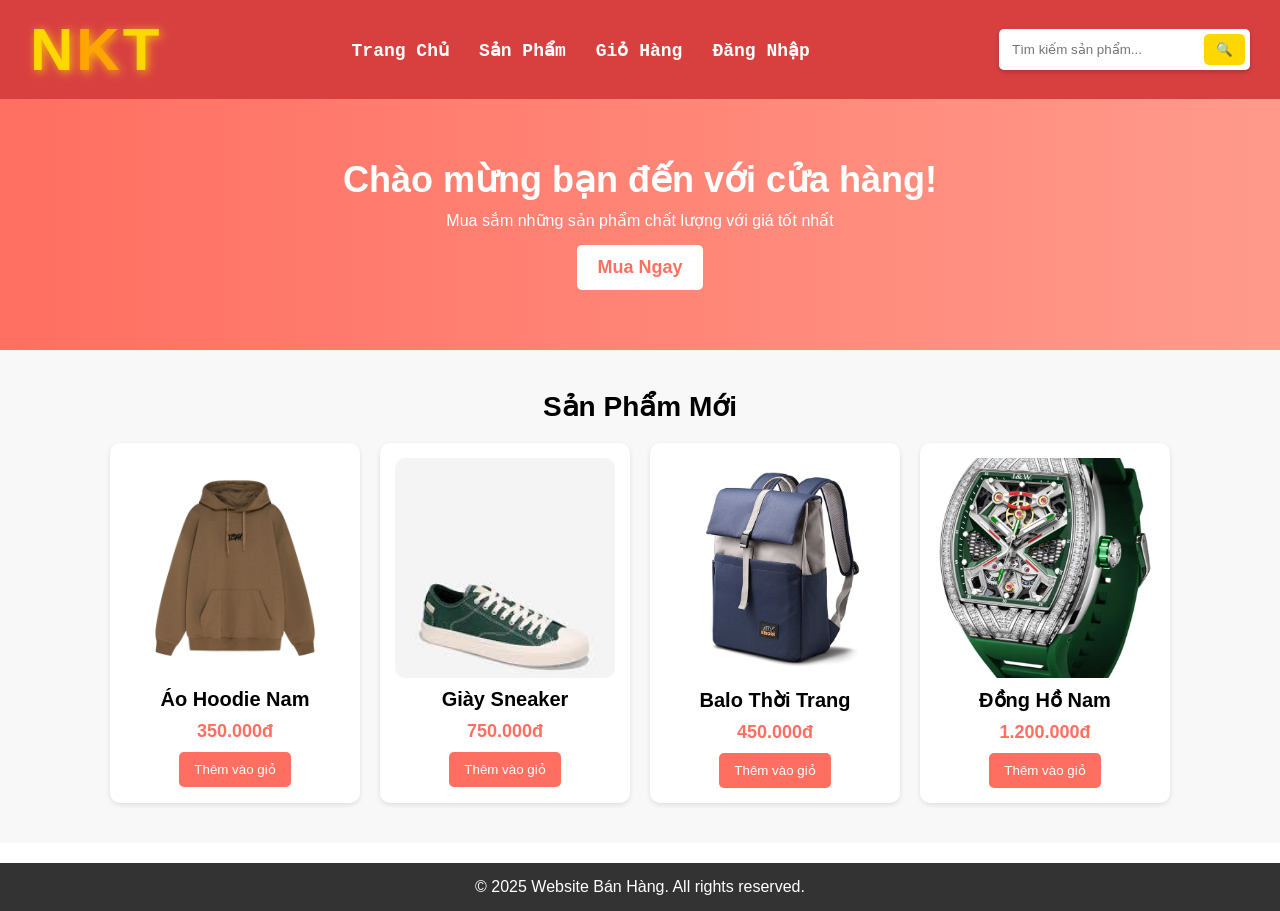
<file: index.html>
<!DOCTYPE html>
<html lang="vi">
<head>
    <meta charset="UTF-8">
    <meta name="viewport" content="width=device-width, initial-scale=1.0">
    <title>Website Bán Hàng</title>
    <link rel="stylesheet" href="public/css/style.css">
</head>
<body>

    <!-- Header -->
    <header>
        <div class="logo">N<span>K</span>T</div>
        <nav>
            <ul>
                <li><a href="index.html">Trang Chủ</a></li>
                <li><a href="products.html">Sản Phẩm</a></li>
                <li><a href="cart.html">Giỏ Hàng</a></li>
                <li><a href="login.html">Đăng Nhập</a></li>
            </ul>
        </nav>
        <div class="search-box">
            <input type="text" id="search-input" placeholder="Tìm kiếm sản phẩm...">
            <button >🔍</button>
        </div>
    </header>

    <!-- Banner -->
    <section class="banner">
        <h1>Chào mừng bạn đến với cửa hàng!</h1>
        <p>Mua sắm những sản phẩm chất lượng với giá tốt nhất</p>
        <button>Mua Ngay</button>
    </section>

    <!-- Danh sách sản phẩm -->
    <section class="products">
        <h2>Sản Phẩm Mới</h2>
        <div class="product-list">
            <div class="product">
                <img src="public/images/aohooodie.jpg" alt="Sản phẩm 1">
                <h3>Áo Hoodie Nam</h3>
                <p class="price">350.000đ</p>
                <button class="add-to-cart">Thêm vào giỏ</button>
            </div>
            <div class="product">
                <img src="public/images/giaysneaker.jpg" alt="Sản phẩm 2">
                <h3>Giày Sneaker</h3>
                <p class="price">750.000đ</p>
                <button class="add-to-cart">Thêm vào giỏ</button>
            </div>
            <div class="product">
                <img src="public/images/balothoitrang.jpg" alt="Sản phẩm 3">
                <h3>Balo Thời Trang</h3>
                <p class="price">450.000đ</p>
                <button class="add-to-cart">Thêm vào giỏ</button>
            </div>
            <div class="product">
                <img src="public/images/donghonam.jpg" alt="Sản phẩm 4">
                <h3>Đồng Hồ Nam</h3>
                <p class="price">1.200.000đ</p>
                <button class="add-to-cart">Thêm vào giỏ</button>
            </div>
        </div>
    </section>

    <!-- Footer -->
    <footer>
        <p>&copy; 2025 Website Bán Hàng. All rights reserved.</p>
    </footer>

</body>
</html>
</file>
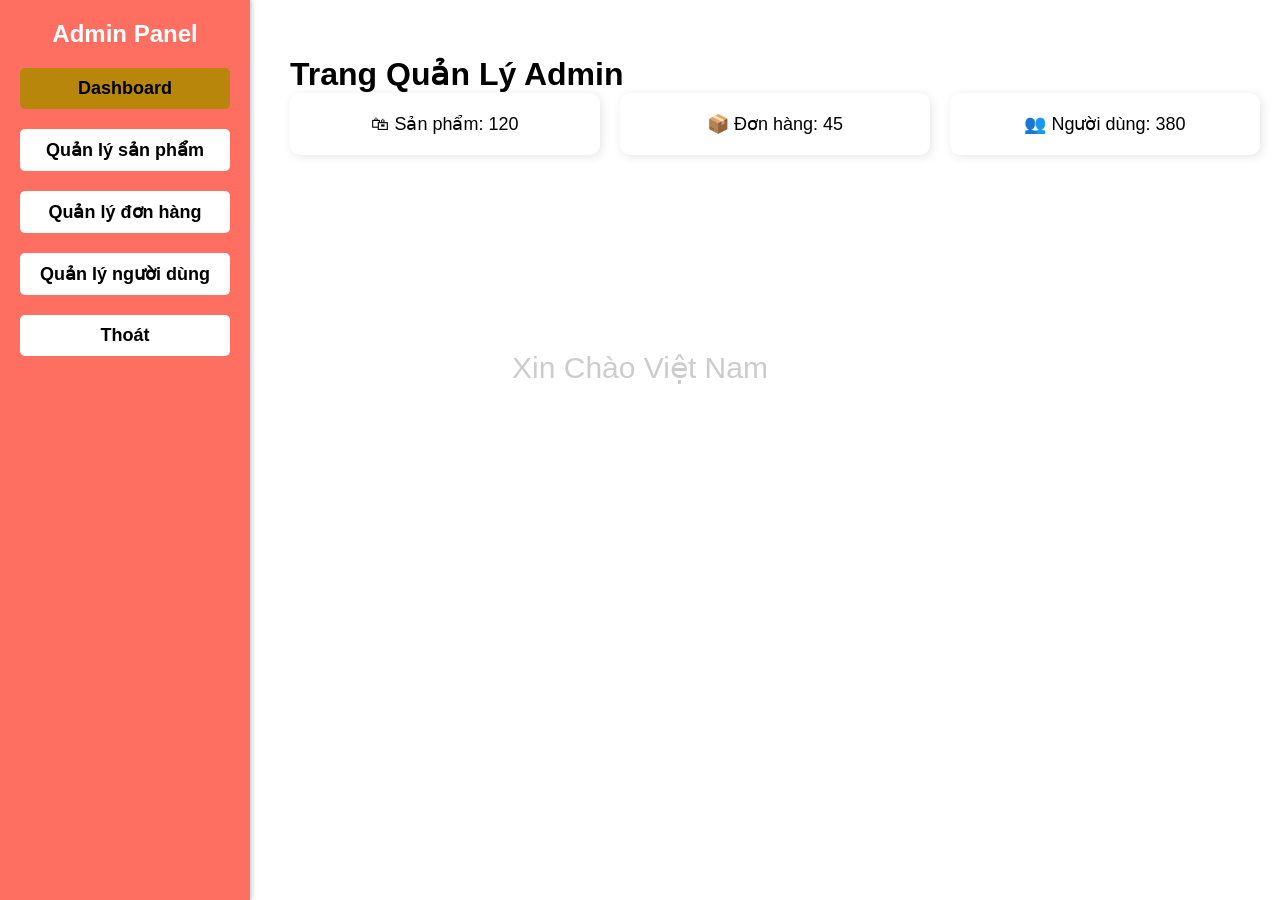
<file: admin.html>
<!DOCTYPE html>
<html lang="vi">
<head>
    <meta charset="UTF-8">
    <meta name="viewport" content="width=device-width, initial-scale=1.0">
    <title>Admin Dashboard</title>
    <link rel="stylesheet" href="public/css/style.css">
</head>
<body>

    <div class="admin-container">
        <!-- Sidebar -->
        <aside class="sidebar">
            <h2>Admin Panel</h2>
            <ul>
                <li><a href="admin.html" class="active">Dashboard</a></li>
                <li><a href="quanlysp.html">Quản lý sản phẩm</a></li>
                <li><a href="quanlydonhang.html">Quản lý đơn hàng</a></li>
                <li><a href="user.html">Quản lý người dùng</a></li>
                <li><a href="../index.html">Thoát</a></li>
            </ul>
        </aside>
        <div class="centertext">Xin Chào Việt Nam</div>
        <!-- Main Content -->
        <main class="admin-content">
            <h1>Trang Quản Lý Admin</h1>
            <div class="stats">
                <div class="stat-box">🛍 Sản phẩm: <span>120</span></div>
                <div class="stat-box">📦 Đơn hàng: <span>45</span></div>
                <div class="stat-box">👥 Người dùng: <span>380</span></div>
            </div>
        </main>
    </div>

</body>
</html>
</file>
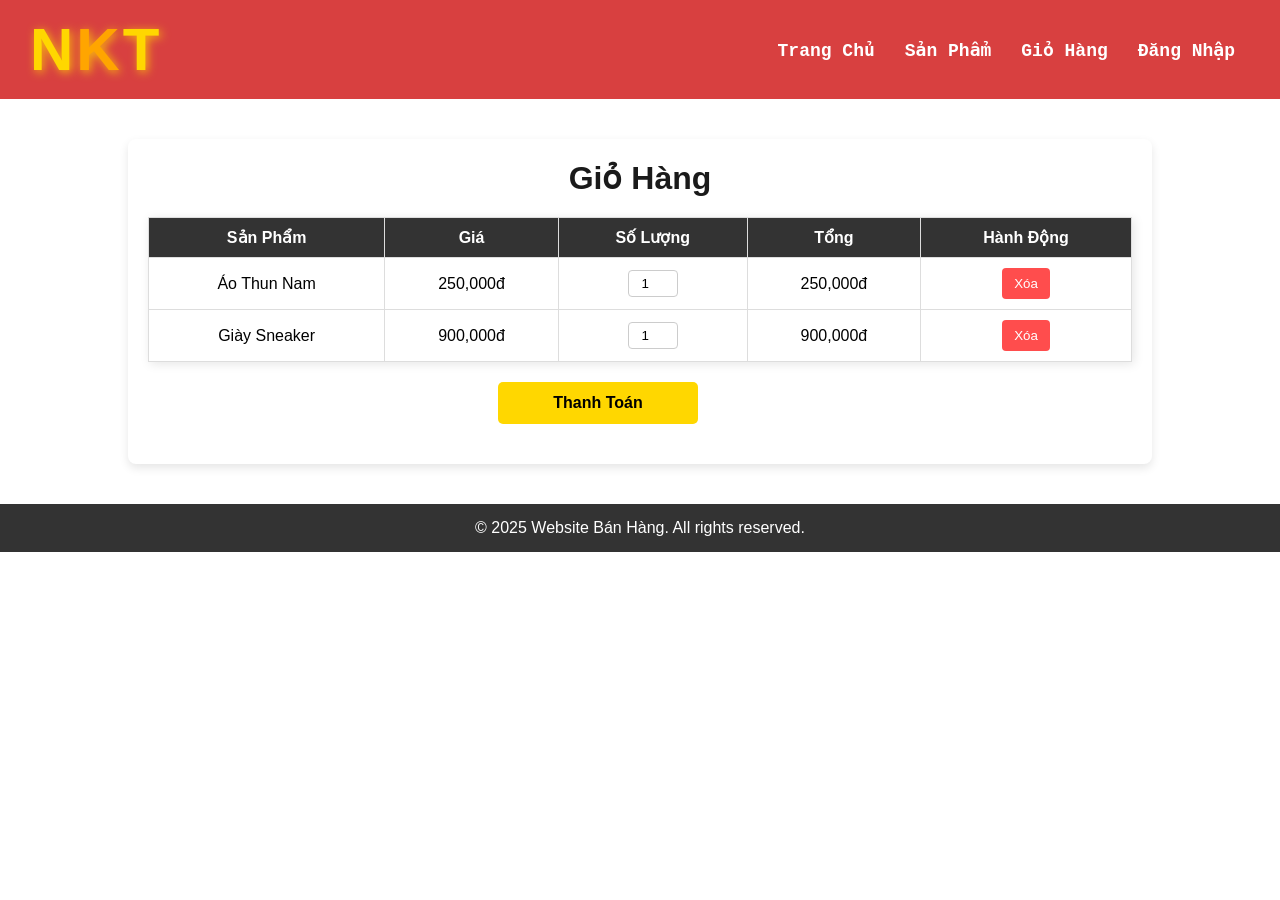
<file: cart.html>
<!DOCTYPE html>
<html lang="vi">
<head>
    <meta charset="UTF-8">
    <meta name="viewport" content="width=device-width, initial-scale=1.0">
    <title>Giỏ Hàng</title>
    <link rel="stylesheet" href="public/css/style.css">
</head>
<body>

    <header>
        <div class="logo">N<span>K</span>T</div>
        <nav>
            <ul>
                <li><a href="index.html">Trang Chủ</a></li>
                <li><a href="products.html">Sản Phẩm</a></li>
                <li><a href="cart.html" class="active">Giỏ Hàng</a></li>
                <li><a href="login.html">Đăng Nhập</a></li>
            </ul>
        </nav>
    </header>

    <main class="cart-page">
        <h1>Giỏ Hàng</h1>
        <table>
            <thead>
                <tr>
                    <th>Sản Phẩm</th>
                    <th>Giá</th>
                    <th>Số Lượng</th>
                    <th>Tổng</th>
                    <th>Hành Động</th>
                </tr>
            </thead>
            <tbody>
                <tr>
                    <td>Áo Thun Nam</td>
                    <td>250,000đ</td>
                    <td><input type="number" value="1"></td>
                    <td>250,000đ</td>
                    <td><button>Xóa</button></td>
                </tr>
                <tr>
                    <td>Giày Sneaker</td>
                    <td>900,000đ</td>
                    <td><input type="number" value="1"></td>
                    <td>900,000đ</td>
                    <td><button>Xóa</button></td>
                </tr>
            </tbody>
        </table>
        <a href="checkout.html" class="checkout-btn">Thanh Toán</a>
    </main>

    <footer>
        <p>&copy; 2025 Website Bán Hàng. All rights reserved.</p>
    </footer>

</body>
</html>
</file>
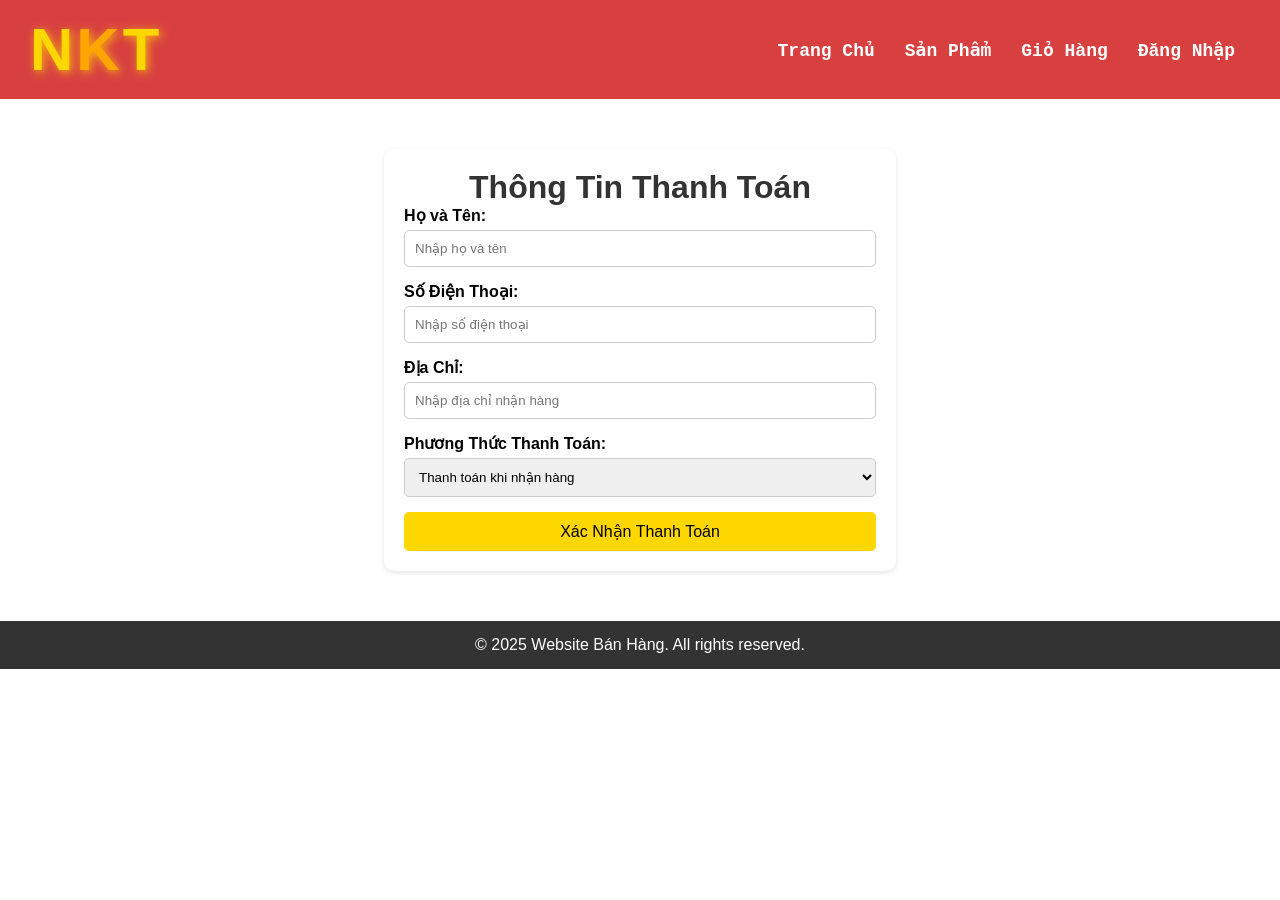
<file: checkout.html>
<!DOCTYPE html>
<html lang="vi">
<head>
    <meta charset="UTF-8">
    <meta name="viewport" content="width=device-width, initial-scale=1.0">
    <title>Thanh Toán</title>
    <link rel="stylesheet" href="public/css/style.css">
</head>
<body>

    <header>
        <div class="logo">N<span>K</span>T</div>
        <nav>
            <ul>
                <li><a href="index.html">Trang Chủ</a></li>
                <li><a href="products.html">Sản Phẩm</a></li>
                <li><a href="cart.html">Giỏ Hàng</a></li>
                <!-- <li><a href="checkout.html" class="active">Thanh Toán</a></li> -->
                <li><a href="login.html">Đăng Nhập</a></li>
            </ul>
        </nav>
    </header>

    <main class="checkout-page">
        <h1>Thông Tin Thanh Toán</h1>
        <form action="#">
            <div class="form-group">
                <label for="name">Họ và Tên:</label>
                <input type="text" id="name" placeholder="Nhập họ và tên">
            </div>
            <div class="form-group">
                <label for="phone">Số Điện Thoại:</label>
                <input type="text" id="phone" placeholder="Nhập số điện thoại">
            </div>
            <div class="form-group">
                <label for="address">Địa Chỉ:</label>
                <input type="text" id="address" placeholder="Nhập địa chỉ nhận hàng">
            </div>
            <div class="form-group">
                <label for="payment">Phương Thức Thanh Toán:</label>
                <select id="payment">
                    <option value="cod">Thanh toán khi nhận hàng</option>
                    <option value="bank">Chuyển khoản ngân hàng</option>
                    <option value="momo">Ví MoMo</option>
                </select>
            </div>
            <button type="submit" class="btn-checkout">Xác Nhận Thanh Toán</button>
        </form>
    </main>

    <footer>
        <p>&copy; 2025 Website Bán Hàng. All rights reserved.</p>
    </footer>

</body>
</html>
</file>
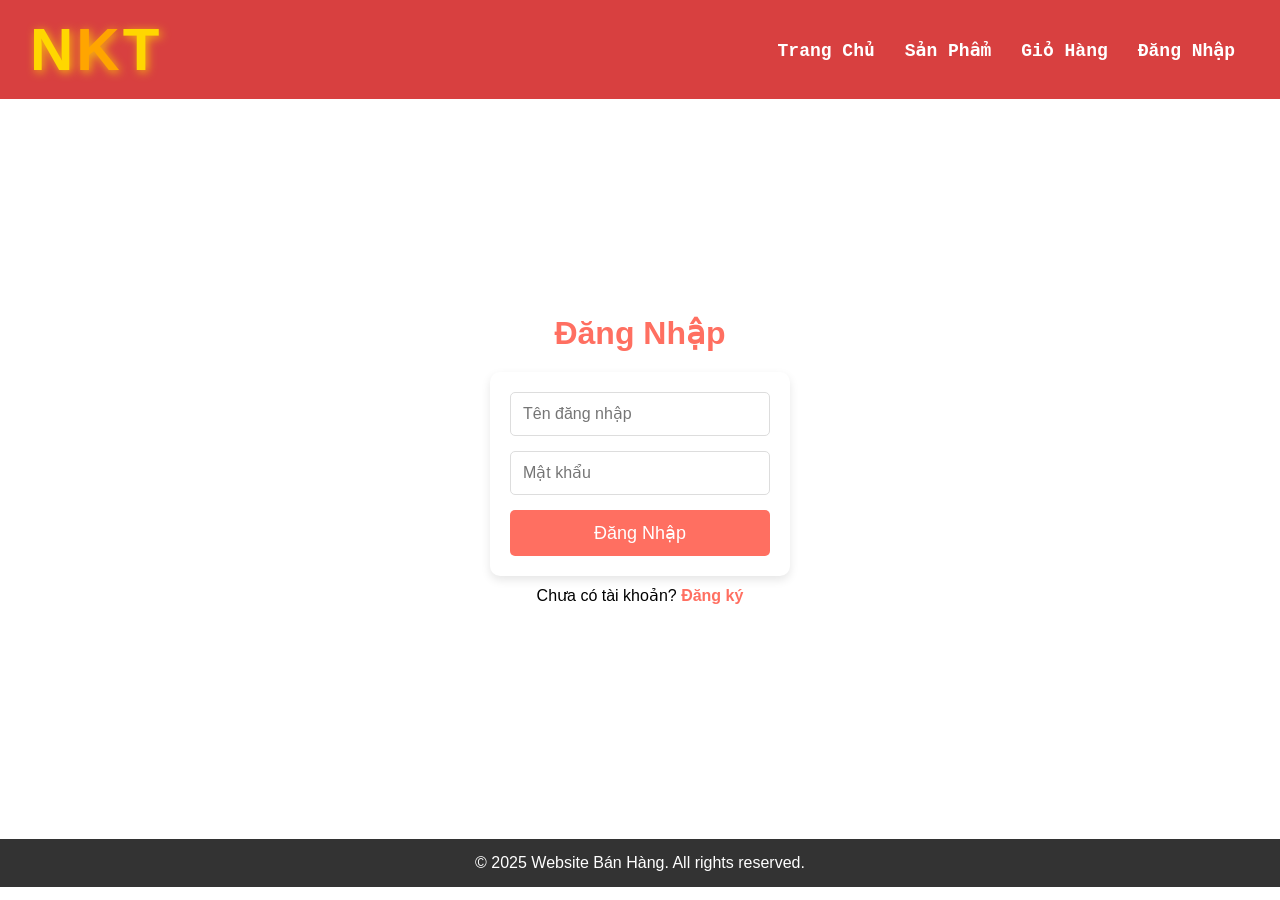
<file: login.html>
<!DOCTYPE html>
<html lang="vi">
<head>
    <meta charset="UTF-8">
    <meta name="viewport" content="width=device-width, initial-scale=1.0">
    <title>Đăng Nhập</title>
    <link rel="stylesheet" href="public/css/style.css">
</head>
<body>

    <header>
        <div class="logo">N<span>K</span>T</div>
        <nav>
            <ul>
                <li><a href="index.html">Trang Chủ</a></li>
                <li><a href="products.html">Sản Phẩm</a></li>
                <li><a href="cart.html">Giỏ Hàng</a></li>
                <li><a href="login.html" class="active">Đăng Nhập</a></li>
            </ul>
        </nav>
    </header>

    <main class="login-page">
        <h1>Đăng Nhập</h1>
        <form>
            <input type="text" placeholder="Tên đăng nhập" required>
            <input type="password" placeholder="Mật khẩu" required>
            <button type="submit">Đăng Nhập</button>
        </form>
        <p>Chưa có tài khoản? <a href="register.html">Đăng ký</a></p>
    </main>

    <footer>
        <p>&copy; 2025 Website Bán Hàng. All rights reserved.</p>
    </footer>

</body>
</html>
</file>
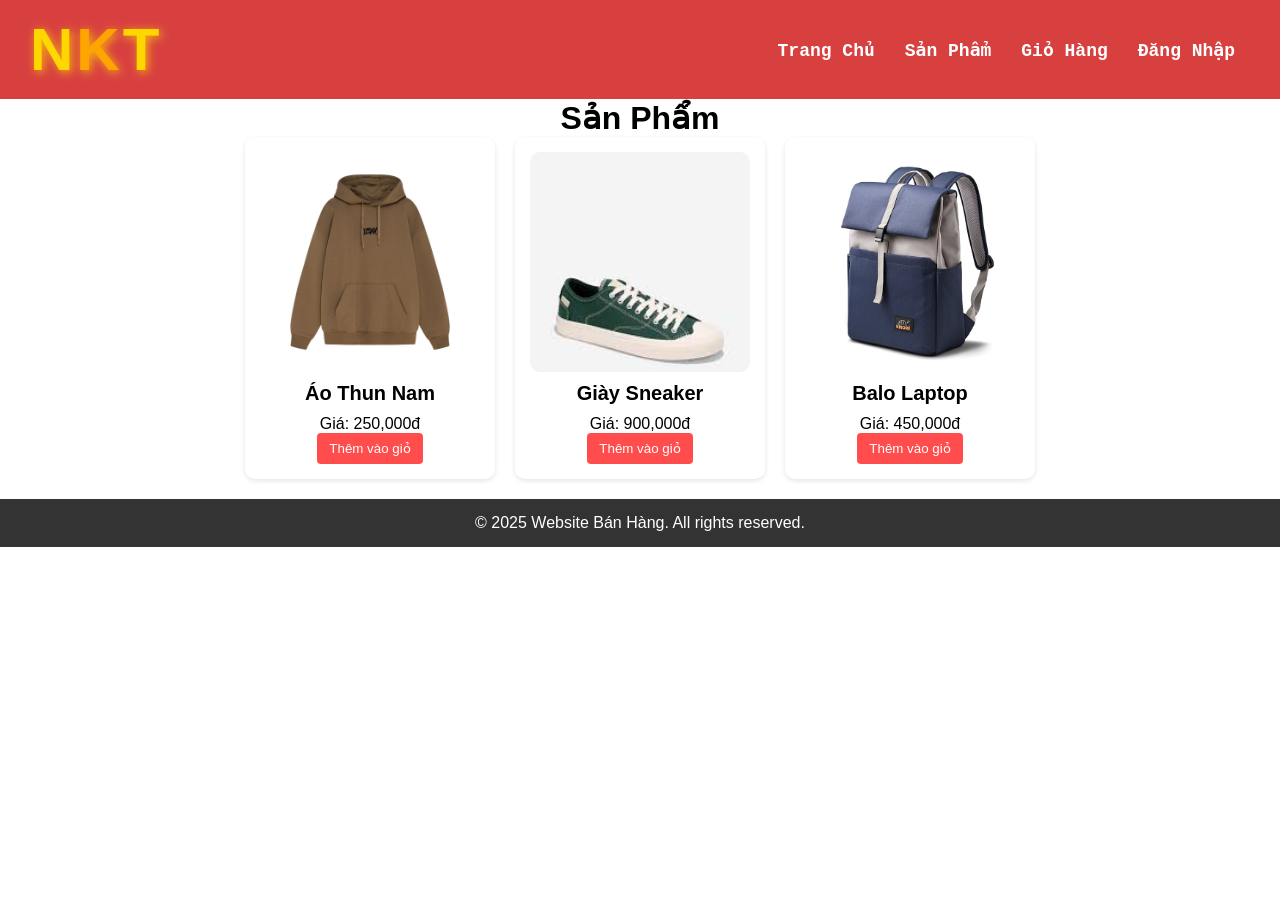
<file: products.html>
<!DOCTYPE html>
<html lang="vi">
<head>
    <meta charset="UTF-8">
    <meta name="viewport" content="width=device-width, initial-scale=1.0">
    <title>Sản Phẩm</title>
    <link rel="stylesheet" href="public/css/style.css">
</head>
<body>

    <header>
        <div class="logo">N<span>K</span>T</div>
        <nav>
            <ul>
                <li><a href="index.html">Trang Chủ</a></li>
                <li><a href="products.html" class="active">Sản Phẩm</a></li>
                <li><a href="cart.html">Giỏ Hàng</a></li>
                <li><a href="login.html">Đăng Nhập</a></li>
            </ul>
        </nav>
    </header>

    <main class="product-page">
        <h1>Sản Phẩm</h1>
        <div class="product-list">
            <div class="product">
                <img src="public/images/aohooodie.jpg" alt="Sản phẩm 1">
                <h3>Áo Thun Nam</h3>
                <p>Giá: 250,000đ</p>
                <button>Thêm vào giỏ</button>
            </div>
            <div class="product">
                <img src="public/images/giaysneaker.jpg" alt="Sản phẩm 2">
                <h3>Giày Sneaker</h3>
                <p>Giá: 900,000đ</p>
                <button>Thêm vào giỏ</button>
            </div>
            <div class="product">
                <img src="public/images/balothoitrang.jpg" alt="Sản phẩm 3">
                <h3>Balo Laptop</h3>
                <p>Giá: 450,000đ</p>
                <button>Thêm vào giỏ</button>
            </div>
        </div>
    </main>

    <footer>
        <p>&copy; 2025 Website Bán Hàng. All rights reserved.</p>
    </footer>

</body>
</html>
</file>
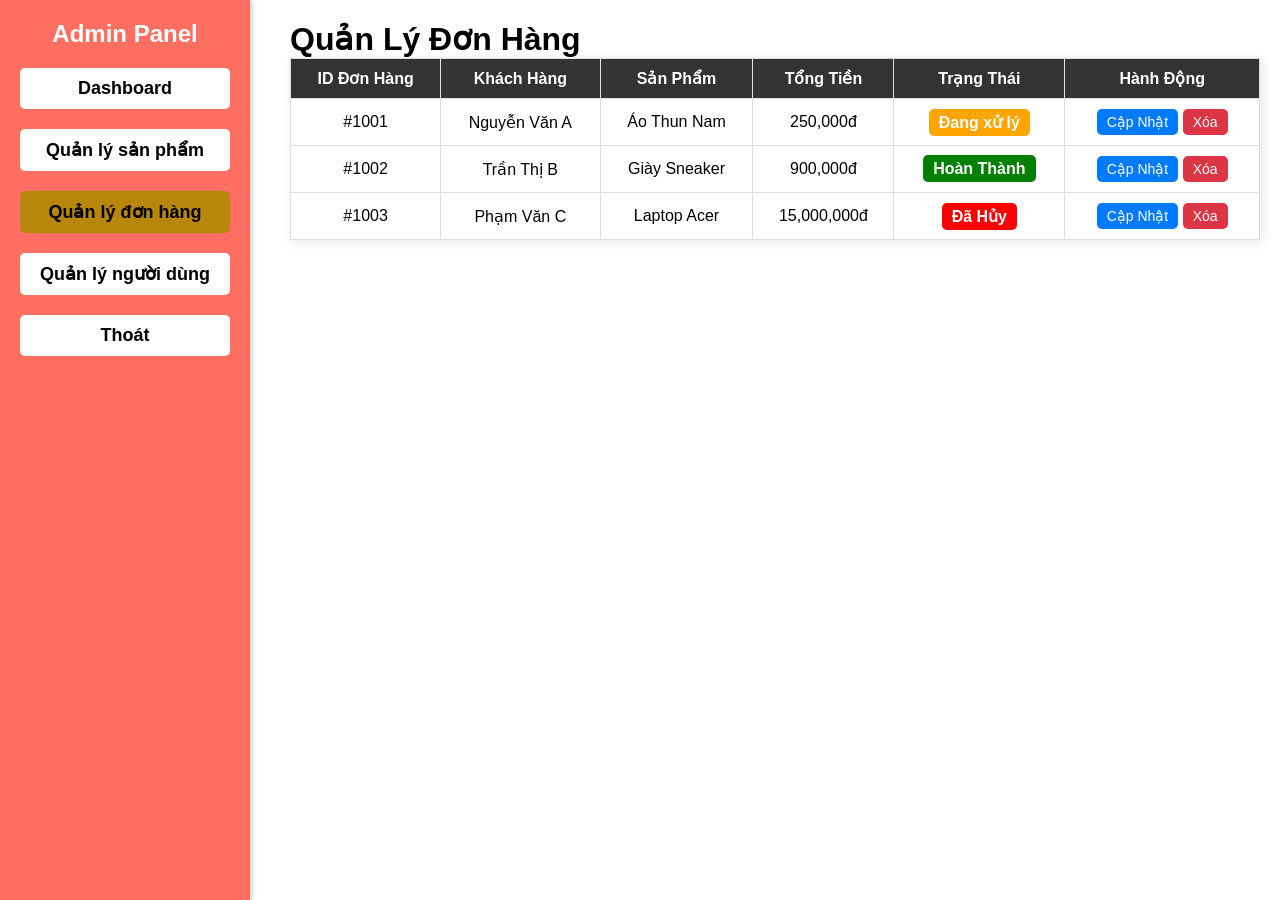
<file: quanlydonhang.html>
<!DOCTYPE html>
<html lang="vi">
<head>
    <meta charset="UTF-8">
    <meta name="viewport" content="width=device-width, initial-scale=1.0">
    <title>Quản Lý Đơn Hàng</title>
    <link rel="stylesheet" href="public/css/style.css">
</head>
<body>

    <!-- Sidebar -->
    <aside class="sidebar">
        <h2>Admin Panel</h2>
        <ul>
            <li><a href="admin.html">Dashboard</a></li>
            <li><a href="quanlysp.html">Quản lý sản phẩm</a></li>
            <li><a href="quanlydonhang.html" class="active">Quản lý đơn hàng</a></li>
            <li><a href="users.html">Quản lý người dùng</a></li>
            <li><a href="../index.html">Thoát</a></li>
        </ul>
    </aside>

    <!-- Main Content -->
    <div class="admin-content">
        <h1>Quản Lý Đơn Hàng</h1>
        
        <table>
            <thead>
                <tr>
                    <th>ID Đơn Hàng</th>
                    <th>Khách Hàng</th>
                    <th>Sản Phẩm</th>
                    <th>Tổng Tiền</th>
                    <th>Trạng Thái</th>
                    <th>Hành Động</th>
                </tr>
            </thead>
            <tbody>
                <tr>
                    <td>#1001</td>
                    <td>Nguyễn Văn A</td>
                    <td>Áo Thun Nam</td>
                    <td>250,000đ</td>
                    <td><span class="status pending">Đang xử lý</span></td>
                    <td class="action-buttons">
                        <button class="edit">Cập Nhật</button>
                        <button class="delete">Xóa</button>
                    </td>
                </tr>
                <tr>
                    <td>#1002</td>
                    <td>Trần Thị B</td>
                    <td>Giày Sneaker</td>
                    <td>900,000đ</td>
                    <td><span class="status completed">Hoàn Thành</span></td>
                    <td class="action-buttons">
                        <button class="edit">Cập Nhật</button>
                        <button class="delete">Xóa</button>
                    </td>
                </tr>
                <tr>
                    <td>#1003</td>
                    <td>Phạm Văn C</td>
                    <td>Laptop Acer</td>
                    <td>15,000,000đ</td>
                    <td><span class="status cancelled">Đã Hủy</span></td>
                    <td class="action-buttons">
                        <button class="edit">Cập Nhật</button>
                        <button class="delete">Xóa</button>
                    </td>
                </tr>
            </tbody>
        </table>
    </div>

</body>
</html>
</file>
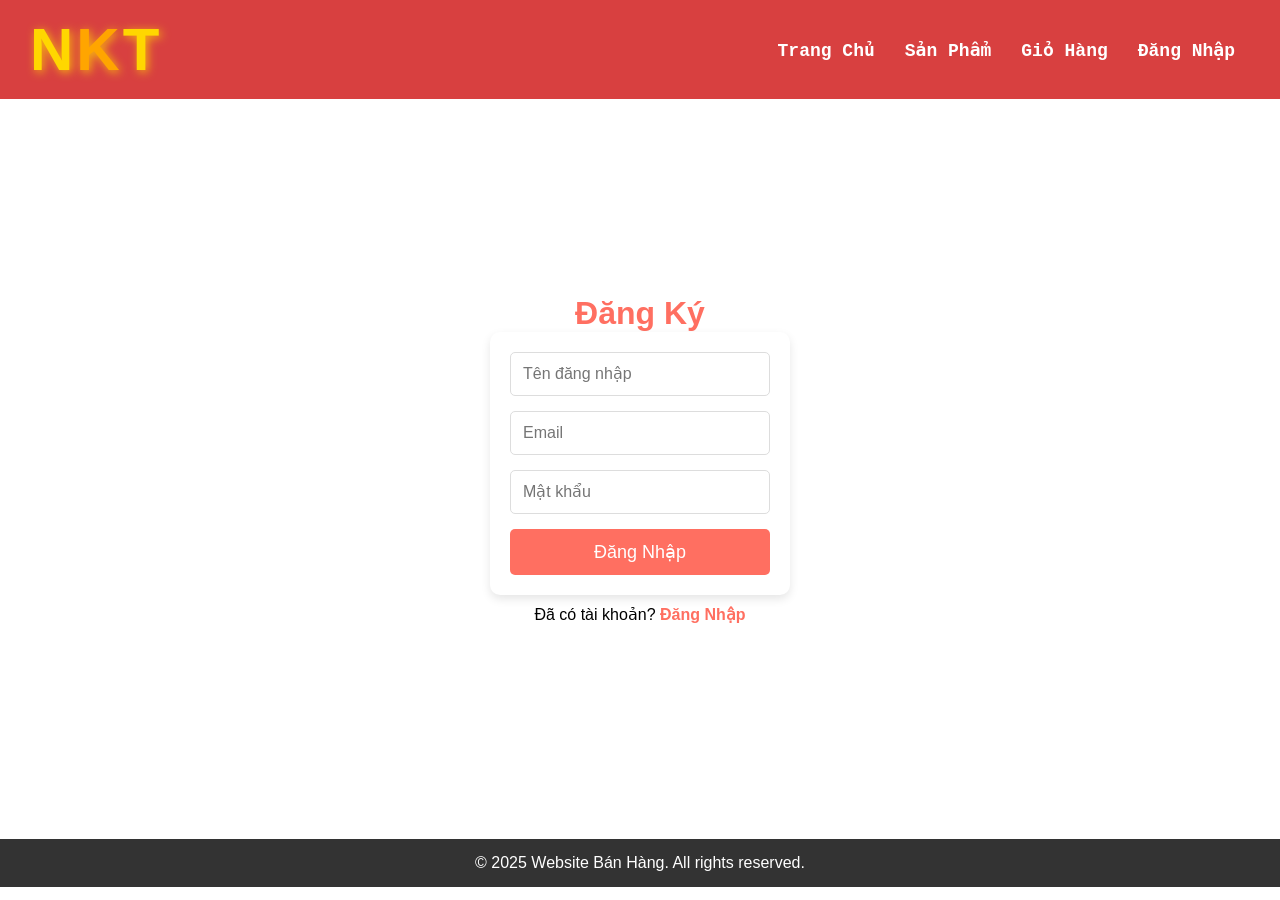
<file: register.html>
<!DOCTYPE html>
<html lang="vi">
<head>
    <meta charset="UTF-8">
    <meta name="viewport" content="width=device-width, initial-scale=1.0">
    <title>Đăng Nhập</title>
    <link rel="stylesheet" href="public/css/style.css">
</head>
<body>

    <header>
        <div class="logo">N<span>K</span>T</div>
        <nav>
            <ul>
                <li><a href="index.html">Trang Chủ</a></li>
                <li><a href="products.html">Sản Phẩm</a></li>
                <li><a href="cart.html">Giỏ Hàng</a></li>
                <li><a href="login.html" class="active">Đăng Nhập</a></li>
            </ul>
        </nav>
    </header>

    <main class="register-page">
        <h1>Đăng Ký</h1>
        <form>
            <input type="text" placeholder="Tên đăng nhập" required>
            <input type="text" placeholder="Email" required>
            <input type="password" placeholder="Mật khẩu" required>
            <button type="submit">Đăng Nhập</button>
        </form>
        <p>Đã có tài khoản? <a href="login.html">Đăng Nhập</a></p>
    </main>

    <footer>
        <p>&copy; 2025 Website Bán Hàng. All rights reserved.</p>
    </footer>

</body>
</html>
</file>
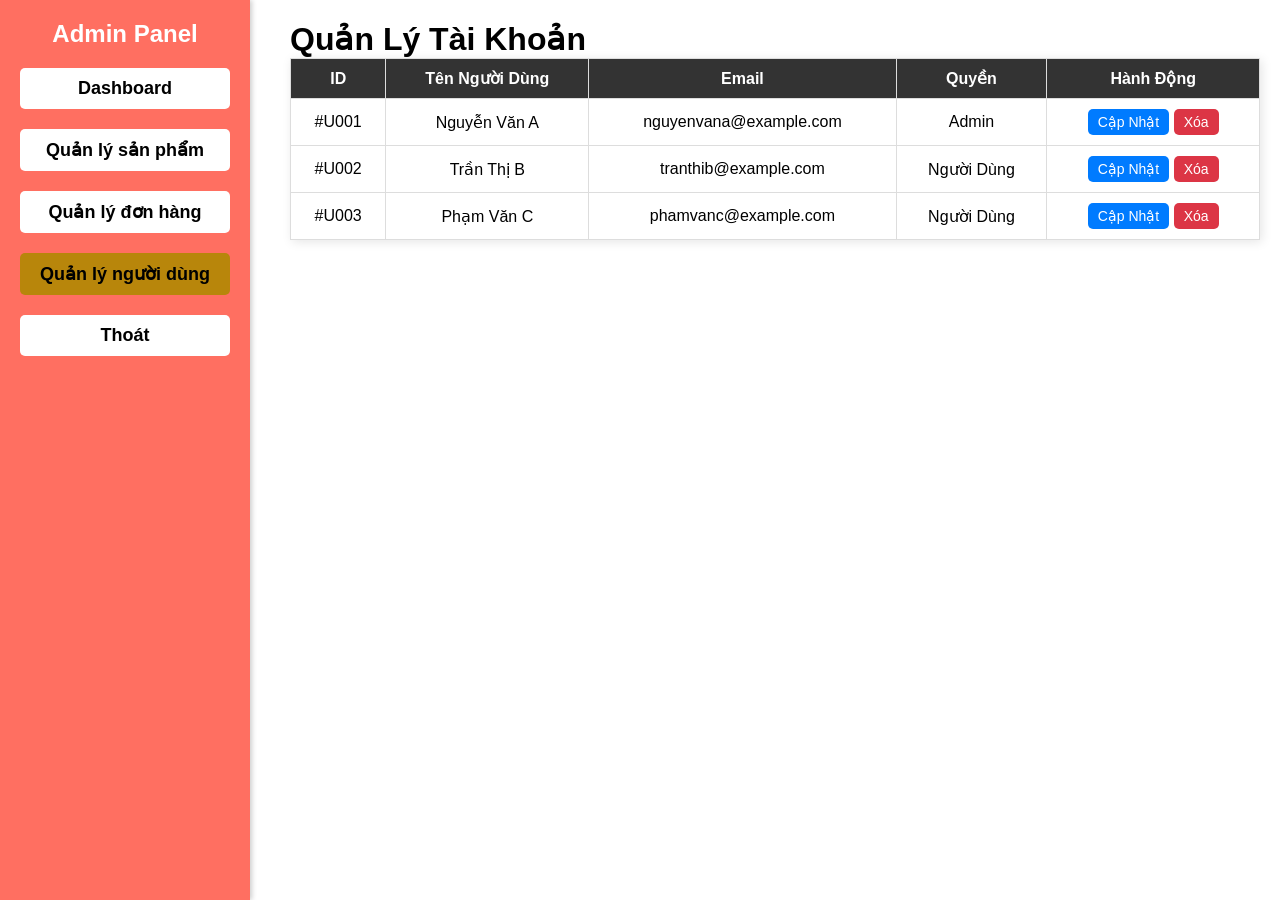
<file: user.html>
<!DOCTYPE html>
<html lang="vi">
<head>
    <meta charset="UTF-8">
    <meta name="viewport" content="width=device-width, initial-scale=1.0">
    <title>Quản Lý Tài Khoản</title>
    <link rel="stylesheet" href="public/css/style.css">
</head>
<body>

    <!-- Sidebar -->
    <aside class="sidebar">
        <h2>Admin Panel</h2>
        <ul>
            <li><a href="admin.html" >Dashboard</a></li>
            <li><a href="quanlysp.html">Quản lý sản phẩm</a></li>
            <li><a href="quanlydonhang.html">Quản lý đơn hàng</a></li>
            <li><a href="user.html" class="active">Quản lý người dùng</a></li>
            <li><a href="../index.html">Thoát</a></li>
        </ul>
    </aside>
    <!-- Main Content -->
    <div class="admin-content">
        <h1>Quản Lý Tài Khoản</h1>

        <table>
            <thead>
                <tr>
                    <th>ID</th>
                    <th>Tên Người Dùng</th>
                    <th>Email</th>
                    <th>Quyền</th>
                    <th>Hành Động</th>
                </tr>
            </thead>
            <tbody>
                <tr>
                    <td>#U001</td>
                    <td>Nguyễn Văn A</td>
                    <td>nguyenvana@example.com</td>
                    <td>Admin</td>
                    <td class="action-buttons">
                        <button class="edit">Cập Nhật</button>
                        <button class="delete">Xóa</button>
                    </td>
                </tr>
                <tr>
                    <td>#U002</td>
                    <td>Trần Thị B</td>
                    <td>tranthib@example.com</td>
                    <td>Người Dùng</td>
                    <td class="action-buttons">
                        <button class="edit">Cập Nhật</button>
                        <button class="delete">Xóa</button>
                    </td>
                </tr>
                <tr>
                    <td>#U003</td>
                    <td>Phạm Văn C</td>
                    <td>phamvanc@example.com</td>
                    <td>Người Dùng</td>
                    <td class="action-buttons">
                        <button class="edit">Cập Nhật</button>
                        <button class="delete">Xóa</button>
                    </td>
                </tr>
            </tbody>
        </table>
    </div>

</body>
</html>
</file>
<file: public/css/style.css>
/* Reset CSS */
* {
    margin: 0;
    padding: 0;
    box-sizing: border-box;
    font-family: Arial, sans-serif;
}

/* Header */
header {
    display: flex;
    justify-content: space-between;
    align-items: center;
    padding: 15px 30px;
    background-color:rgba(206, 13, 13, 0.79);
    color: white;
}
.product img{
    width: fit-content; 
    aspect-ratio: 1/1; 
    object-fit: cover; 
    border-radius: 5px;
    margin-right: 10px;
    vertical-align: middle;
}
.search-box {
    display: flex;
    align-items: center;
    background: white;
    padding: 5px;
    border-radius: 5px;
    box-shadow: 0 2px 5px rgba(0, 0, 0, 0.2);
}

.search-box input {
    border: none;
    outline: none;
    padding: 8px;
    width: 200px;
    border-radius: 5px;
}

.search-box button {
    background: #FFD700; /* Màu vàng gold */
    border: none;
    padding: 8px 12px;
    cursor: pointer;
    border-radius: 5px;
}

.search-box button:hover {
    background: #DAA520; /* Màu vàng đậm hơn */
}


.logo {
    font-size: 60px;
    font-weight: bold;
    font-family: 'Poppins', sans-serif;
    color: #FFD700; 
    text-transform: uppercase;
    letter-spacing: 3px;
    position: relative;
    transition: all 0.3s ease-in-out;
    text-shadow: 2px 2px 10px rgba(255, 215, 0, 0.8);
}

.logo span {
    color: #FFA500; 
}

.logo:hover {
    transform: scale(1.1);
    text-shadow: 4px 4px 20px rgba(255, 215, 0, 1);
}


nav ul {
    list-style: none;
    display: flex;
}

nav ul li {
    margin: 0 15px;
}

nav ul li a {
    color: white;
    text-decoration: none;
    font-size: 18px;
    font-weight: bold;
    font-family: 'Courier New', Courier, monospace;
}
nav ul li a:hover {
    text-shadow: 4px 4px 20px white;
}

/* Banner */
.banner {
    text-align: center;
    padding: 60px 20px;
    background: linear-gradient(to right, #FF6F61, #ff9a8b);
    color: white;
}

.banner h1 {
    font-size: 36px;
    margin-bottom: 10px;
}

.banner button {
    padding: 12px 20px;
    background-color: white;
    color: #FF6F61;
    border: none;
    font-size: 18px;
    cursor: pointer;
    margin-top: 15px;
    border-radius: 5px;
    font-weight: bold;
}
    

.banner button:hover {
background-color:orangered;
color:white;
font-weight: bold;
}

/* Danh sách sản phẩm */
.products {
    text-align: center;
    padding: 40px 20px;
    background-color: #F8F8F8;
}


.products h2 {
    font-size: 28px;
    margin-bottom: 20px;
}

.product-list {
    display: flex;
    justify-content: center;
    gap: 20px;
    flex-wrap: wrap;
}
.product-page h1{
    text-align: center;
}
.product {
    background: white;
    padding: 15px;
    border-radius: 10px;
    box-shadow: 0 2px 5px rgba(0, 0, 0, 0.1);
    width: 250px;
    text-align: center;
}

.product img {
    width: 100%;
    border-radius: 10px;
}

.product h3 {
    font-size: 20px;
    margin: 10px 0;
}

.price {
    font-size: 18px;
    color: #FF6F61;
    font-weight: bold;
}

.add-to-cart {
    padding: 10px 15px;
    background-color: #FF6F61;
    color: white;
    border: none;
    cursor: pointer;
    border-radius: 5px;
    margin-top: 10px;
}

/* Giỏ Hàng */
table {
    width: 80%;
    margin: auto;
    border-collapse: collapse;
}

table th, table td {
    border: 1px solid #ddd;
    padding: 10px;
    text-align: center;
}

.checkout {
    display: block;
    margin: 20px auto;
}

/* Định dạng trang đăng nhập */
.login-page {
    display: flex;
    flex-direction: column;
    align-items: center;
    justify-content: center;
    height: 80vh;
}

.login-page h1 {
    color: #FF6F61;
    margin-bottom: 20px;
}

.login-page form {
    display: flex;
    flex-direction: column;
    width: 300px;
    padding: 20px;
    background: white;
    border-radius: 10px;
    box-shadow: 0px 4px 10px rgba(0, 0, 0, 0.1);
}

.login-page input {
    margin-bottom: 15px;
    padding: 12px;
    font-size: 16px;
    border: 1px solid #ddd;
    border-radius: 5px;
    outline: none;
}

.login-page input:focus {
    border-color: #FF6F61;
}

.login-page button {
    background-color: #FF6F61;
    color: white;
    padding: 12px;
    font-size: 18px;
    border: none;
    border-radius: 5px;
    cursor: pointer;
    transition: 0.3s;
}

.login-page button:hover {
    background-color: #ff4433;
}

.login-page p {
    margin-top: 10px;
}

.login-page a {
    color: #FF6F61;
    text-decoration: none;
    font-weight: bold;
}

.login-page a:hover {
    text-decoration: underline;
}

/*register*/
.register-page {
    display: flex;
    flex-direction: column;
    align-items: center;
    justify-content: center;
    height: 80vh;
}

.register-page {
    color: #FF6F61;
    margin-bottom: 20px;
}

.register-page form {
    display: flex;
    flex-direction: column;
    width: 300px;
    padding: 20px;
    background: white;
    border-radius: 10px;
    box-shadow: 0px 4px 10px rgba(0, 0, 0, 0.1);
}

.register-page input {
    margin-bottom: 15px;
    padding: 12px;
    font-size: 16px;
    border: 1px solid #ddd;
    border-radius: 5px;
    outline: none;
}

.register-page input:focus {
    border-color: #FF6F61;
}

.register-page button {
    background-color: #FF6F61;
    color: white;
    padding: 12px;
    font-size: 18px;
    border: none;
    border-radius: 5px;
    cursor: pointer;
    transition: 0.3s;
}

.register-page button:hover {
    background-color: #ff4433;
}

.register-page p {
    margin-top: 10px;
    color: black;
}

.register-page a {
    color: #FF6F61;
    text-decoration: none;
    font-weight: bold;
}

.register-page a:hover {
    text-decoration: underline;
}

/* Giỏ hàng */
.cart-page {
    width: 80%;
    margin: 40px auto;
    background: white;
    padding: 20px;
    border-radius: 8px;
    box-shadow: 0 4px 10px rgba(0, 0, 0, 0.1);
}

.cart-page h1 {
    text-align: center;
    margin-bottom: 20px;
    color: #1a1a1a;
}

/* Bảng giỏ hàng */
table {
    width: 100%;
    border-collapse: collapse;
}

thead {
    background: #FFD700; /* Màu vàng gold */
    color: black;
}

th, td {
    padding: 12px;
    text-align: center;
    border-bottom: 1px solid #ddd;
}

tbody tr:hover {
    background: #f1f1f1;
}

/* Input số lượng */
input[type="number"] {
    width: 50px;
    padding: 5px;
    text-align: center;
    border: 1px solid #ccc;
    border-radius: 4px;
}

/* Nút Xóa */
button {
    background: #ff4d4d;
    color: white;
    padding: 8px 12px;
    border: none;
    cursor: pointer;
    border-radius: 4px;
}

button:hover {
    background: #e60000;
}

/* Nút Thanh Toán */

.checkout-btn{
    display: inline-block;
    padding: 12px 24px;
    width: 200px;
    margin: 20px auto;
    margin-left: 350px;
    background-color: #FFD700; /* Màu vàng gold */
    color: black;
    text-decoration: none;
    font-weight: bold;
    border-radius: 5px;
    text-align: center;
    transition: 0.3s;
}
.checkout-btn:hover {
    background: #e6c200;
}
.checkout-page {
    width: 40%;
    margin: 50px auto;
    background: white;
    padding: 20px;
    border-radius: 10px;
    box-shadow: 0 2px 5px rgba(0, 0, 0, 0.1);
}
.checkout-page h1 {
    text-align: center;
    color: #333;
}
.form-group {
    margin-bottom: 15px;
}
.form-group label {
    display: block;
    font-weight: bold;
    margin-bottom: 5px;
}
.form-group input,
.form-group select {
    width: 100%;
    padding: 10px;
    border: 1px solid #ccc;
    border-radius: 5px;
}

/* Nút thanh toán */
.btn-checkout {
    width: 100%;
    padding: 10px;
    background-color: #FFD700; /* Màu vàng gold */
    color: black;
    border: none;
    cursor: pointer;
    border-radius: 5px;
    font-size: 16px;
}
.btn-checkout:hover {
    background-color: #DAA520; /* Màu vàng đậm hơn */
}
/* Footer */
footer {
    text-align: center;
    padding: 15px;
    background-color: #333;
    color: white;
    margin-top: 20px;
}

/* Admin */
.sidebar {
    width: 250px;
    height: 100vh;
    background: #FF6F61;
    position: fixed;
    top: 0;
    left: 0;
    padding: 20px;
    box-shadow: 2px 0 5px rgba(0, 0, 0, 0.2);
}

.sidebar h2 {
    color: white;
    text-align: center;
}

.sidebar ul {
    list-style: none;
    padding: 0;
}

.sidebar ul li {
    margin: 20px 0;
    font-weight: bold;
}
.centertext{
    text-align: center;
    position: relative;
    top:350px;
    font-size: 30px;
    opacity: .2;
}

.sidebar ul li a {
    text-decoration: none;
    color: rgb(0, 0, 0);
    font-size: 18px;
    display: block;
    padding: 10px;
    background: #ffffff;
    border-radius: 5px;
    text-align: center;
}

.sidebar ul li a:hover, .sidebar ul li a.active {
    background: #B8860B;
}

/* Main Content */
.admin-content {
    margin-left: 270px;
    padding: 20px;
}

.stats {
    display: flex;
    gap: 20px;
}

.stat-box {
    background: white;
    padding: 20px;
    border-radius: 10px;
    box-shadow: 2px 2px 10px rgba(0, 0, 0, 0.1);
    text-align: center;
    font-size: 18px;
    flex: 1;
}

/* Button Thêm sản phẩm */
.add-product-btn {
    background: #28a745;
    color: white;
    border: none;
    padding: 10px 15px;
    cursor: pointer;
    font-size: 16px;
    border-radius: 5px;
    margin-bottom: 20px;
}

.add-product-btn:hover {
    background: #218838;
}

/* Table */
table {
    width: 100%;
    background: white;
    border-collapse: collapse;
    box-shadow: 2px 2px 10px rgba(0, 0, 0, 0.1);
}

table thead {
    background: #333;
    color: white;
}

table th, table td {
    padding: 10px;
    border: 1px solid #ddd;
    text-align: center;
}

table img {
    width: 50px;
    height: 50px;
    object-fit: cover;
}

/* Hành động */
.action-buttons button {
    border: none;
    padding: 5px 10px;
    cursor: pointer;
    border-radius: 5px;
    font-size: 14px;
}

.action-buttons .edit {
    background: #007bff;
    color: white;
}

.action-buttons .delete {
    background: #dc3545;
    color: white;
}

.action-buttons button:hover {
    opacity: 0.8;
}
/* don hang*/
/* Trạng thái đơn hàng */
.status {
    padding: 5px 10px;
    border-radius: 5px;
    font-weight: bold;
}

.status.pending {
    background: orange;
    color: white;
}

.status.completed {
    background: green;
    color: white;
}

.status.cancelled {
    background: red;
    color: white;
}

/* Bảng đơn hàng */
table {
    width: 100%;
    background: white;
    border-collapse: collapse;
    box-shadow: 2px 2px 10px rgba(0, 0, 0, 0.1);
}

table thead {
    background: #333;
    color: white;
}

table th, table td {
    padding: 10px;
    border: 1px solid #ddd;
    text-align: center;
}

/* Hành động */
.action-buttons button {
    border: none;
    padding: 5px 10px;
    cursor: pointer;
    border-radius: 5px;
    font-size: 14px;
}

.action-buttons .edit {
    background: #007bff;
    color: white;
}

.action-buttons .delete {
    background: #dc3545;
    color: white;
}

.action-buttons button:hover {
    opacity: 0.8;
}
.account-page {
    text-align: center;
    padding: 30px;
}

.account-container {
    max-width: 400px;
    margin: 0 auto;
    background: white;
    padding: 20px;
    border-radius: 10px;
    box-shadow: 2px 2px 10px rgba(0, 0, 0, 0.1);
}

.profile-info img {
    width: 120px;
    height: 120px;
    border-radius: 50%;
    margin-bottom: 10px;
}

.profile-info h2 {
    color: #333;
}

.profile-info p {
    color: #666;
}

/* Nút bấm */
.account-actions {
    margin-top: 20px;
}

.account-actions button {
    width: 100%;
    padding: 10px;
    margin: 5px 0;
    border: none;
    border-radius: 5px;
    cursor: pointer;
    font-size: 16px;
}

.account-actions button:hover {
    opacity: 0.8;
}

.account-actions button:nth-child(1) {
    background: #007bff;
    color: white;
}

.account-actions button:nth-child(2) {
    background: #28a745;
    color: white;
}

.account-actions .logout {
    background: #dc3545;
    color: white;
}
</file>
